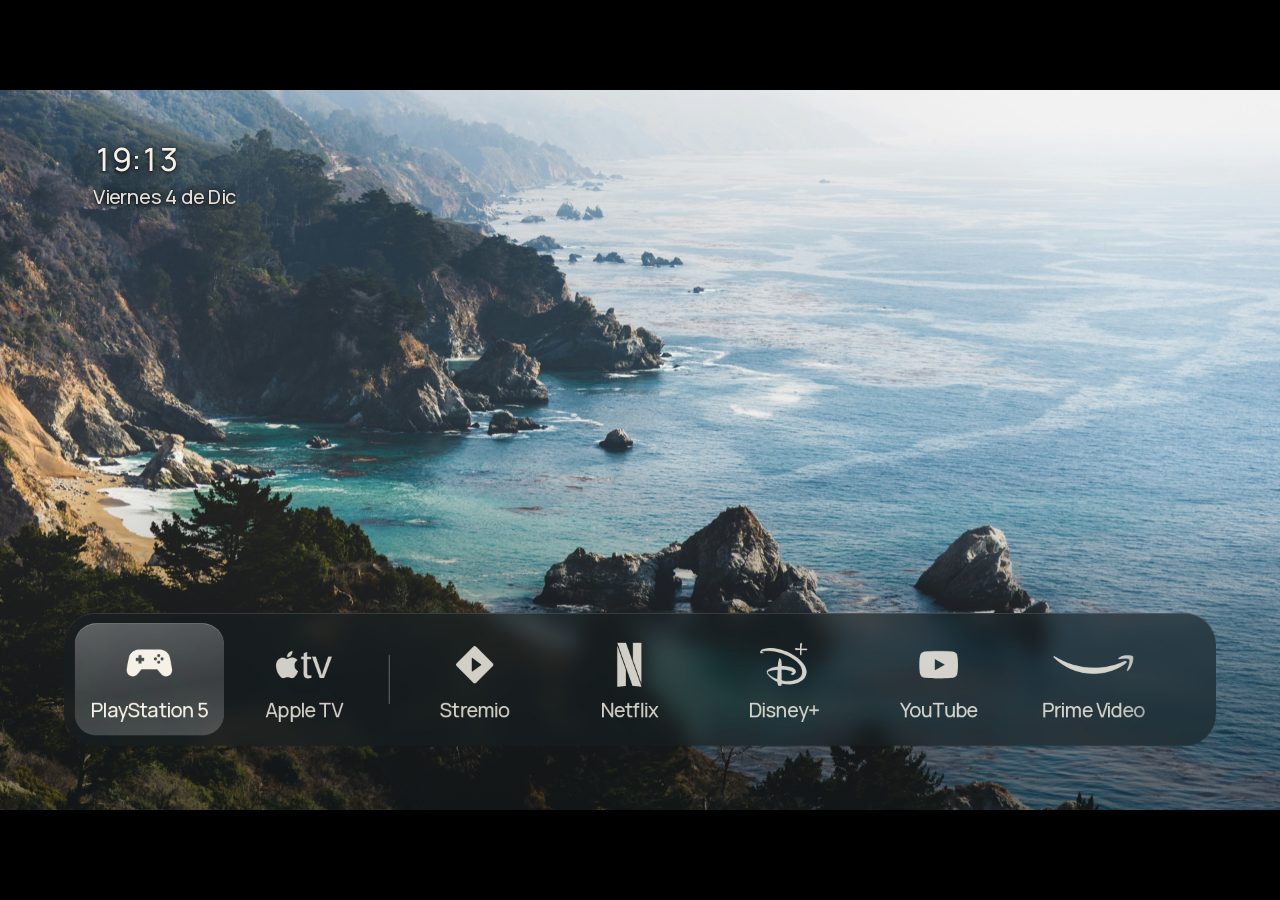
<file: app/index.html>
<!doctype html>
<html lang="es">
<head>
<meta charset="utf-8">
<meta name="viewport" content="width=device-width, initial-scale=1, minimum-scale=1, maximum-scale=1">
<title>CleanFrame</title>
<link rel="stylesheet" href="assets/fonts.css">
<link rel="stylesheet" href="assets/typefaces.css">
<link rel="stylesheet" href="assets/private-fonts.css">
<link rel="stylesheet" href="style.css">
</head>
<body>
      <main class="stage" id="stage" tabindex="0" aria-label="Pantalla de la TV, 1920 por 1080. Haz clic y usa las flechas, Enter para OK y Escape para Atrás.">
        <div class="scene" id="scene">
        <div class="bg" id="bg" aria-hidden="true">
          <img class="photo" id="photo" alt="">
          <div class="scrim"></div>
          <div class="shade"></div>
          <div class="ph-dim"></div>
          <div class="ph-scrim"></div>
          <div class="ph-col"></div>
          <div class="ut-dim ut-tr"></div><div class="ut-dim ut-br"></div>
        </div>

        <div class="home" id="home">
          <div class="caption" id="caption"></div>
          <nav class="utils" id="utils" aria-label="Controles del inicio"></nav>
          <div class="util-focus-label" id="utilFocusLabel" aria-hidden="true"></div>
          <div class="app-focus-name" id="appFocusName" aria-hidden="true"></div>
          <div class="ph-plate ut-lens" id="utLens" aria-hidden="true">
            <div class="ph-field" id="utField">
              <img class="ph-field-img" id="utFieldImg" alt="">
              <div class="scrim"></div><div class="shade"></div><div class="ph-dim"></div><div class="ph-scrim"></div><div class="ph-col"></div><div class="ut-dim ut-tr"></div><div class="ut-dim ut-br"></div>
            </div><div class="ph-veil"></div>
          </div>
          <div class="ph-plate ut-lens" id="utLensAlt" aria-hidden="true">
            <div class="ph-field" id="utFieldAlt">
              <img class="ph-field-img" id="utFieldImgAlt" alt="">
              <div class="scrim"></div><div class="shade"></div><div class="ph-dim"></div><div class="ph-scrim"></div><div class="ph-col"></div><div class="ut-dim ut-tr"></div><div class="ut-dim ut-br"></div>
            </div><div class="ph-veil"></div>
          </div>

          <div class="dock" id="dock">
            <div class="mat" aria-hidden="true"><img class="mat-img" id="matImg" alt=""><div class="mat-scrim" id="matScrim"></div><div class="mat-veil"></div></div>
            <div class="shelf" id="shelf"><div class="track" id="track"><div class="plate" id="plate"></div></div></div>
            <div class="dock-empty" id="dockEmpty"></div>
          </div>
          <div class="cue" id="cueL" aria-hidden="true"></div>
          <div class="cue" id="cueR" aria-hidden="true"></div>
          <div class="dock-action" id="dockAction" role="button"></div>

          <div class="ph-scene" id="phScene">
            <div class="ph-plate" id="phPlate" aria-hidden="true">
              <div class="ph-field" id="phField">
                <img class="ph-field-img" id="phFieldImg" alt="">
                <div class="shade"></div><div class="ph-dim"></div><div class="ph-scrim"></div><div class="ph-col"></div><div class="ut-dim ut-tr"></div><div class="ut-dim ut-br"></div>
              </div>
              <div class="ph-veil"></div>
            </div>
            <div class="ph-plate" id="phPlateAlt" aria-hidden="true">
              <div class="ph-field" id="phFieldAlt">
                <img class="ph-field-img" id="phFieldImgAlt" alt="">
                <div class="shade"></div><div class="ph-dim"></div><div class="ph-scrim"></div><div class="ph-col"></div><div class="ut-dim ut-tr"></div><div class="ut-dim ut-br"></div>
              </div>
              <div class="ph-veil"></div>
            </div>
            <div class="ph-list" id="phList"><div class="ph-rows" id="phRows"></div></div>
            <div class="ph-action" id="phAction" role="button"></div>
            <div class="ph-empty" id="phEmpty"></div>
          </div>

        </div>

        </div>
        <section class="appearance" id="appearance" hidden role="dialog" aria-labelledby="appearanceTitle">
          <div class="settings-back" id="appearanceBack"></div>
          <h2 class="settings-title" id="appearanceTitle"></h2>
          <div class="appearance-rows" id="appearanceRows"></div>
          <p class="appearance-desc" id="appearanceDesc"></p>
          <div class="settings-status" id="appearanceStatus" aria-live="polite"></div>
        </section>
        <div class="sheet" id="sheet" hidden>
          <img class="sheet-bg" id="sheetBg" alt="" aria-hidden="true">
          <div class="sheet-veil" aria-hidden="true"></div>
          <div class="view" id="sheetView" role="dialog" aria-modal="true"></div>
        </div>
        <div class="focus-status" id="focusStatus" aria-live="polite"></div>
      </main>
<script src="device.js"></script>
<script src="assets/icons/metrics.js"></script>
<script src="assets/wallpapers/catalog.js"></script>
<script src="assets/adaptive-ink.js"></script>
<script src="assets/font-catalog.js"></script>
<script src="assets/clock.js"></script>
<script src="main.js"></script>
</body>
</html>
</file>
<file: app/assets/fonts.css>
@font-face{font-family:Manrope;src:url(manrope.woff2) format("woff2");font-weight:400 700;font-display:swap}
</file>
<file: app/assets/typefaces.css>
/* Open Font License fonts. Source and licence details are in fonts/. */
@font-face{font-family:'Study Geist';font-style:normal;font-weight:300 400;src:url('fonts/geist/Geist-Variable.ttf') format('truetype');font-display:block;size-adjust:101.408451%;ascent-override:105.119444%;descent-override:29.583333%;line-gap-override:0%}
@font-face{font-family:'Study Newsreader';font-style:normal;font-weight:400;src:url('fonts/newsreader/Newsreader-Variable.ttf') format('truetype');font-display:block;size-adjust:107.462687%;ascent-override:99.197222%;descent-override:27.916667%;line-gap-override:0%}
</file>
<file: app/assets/private-fonts.css>
/* Personal Pangram fonts are added by the local preview and package tools.
   No proprietary font binaries are stored in the public source tree. */
</file>
<file: app/style.css>
/* CleanFrame Home. All photographic materials are generated before packaging. */
:root{
  --ink:#f4f4f1;
  --ease:cubic-bezier(.2,.7,.2,1);
  --t:180ms;
  --plate:linear-gradient(170deg,rgba(255,255,255,.30),rgba(255,255,255,.16) 58%,rgba(255,255,255,.22));
  --plate-edge:inset 0 1px 0 rgba(255,255,255,.34);
  --lift:linear-gradient(170deg,rgba(255,255,255,.44),rgba(255,255,255,.27) 58%,rgba(255,255,255,.34));
  --solid:#f3f3ef;
  --solid-ink:#141618;
  --warn:#ffd9a8
}
*{box-sizing:border-box;margin:0;padding:0}
html,body{min-height:100%}
body{font-family:Manrope,Arial,sans-serif;background:#e7e5df;color:#1c1c1a;-webkit-font-smoothing:antialiased;font-size:14px;line-height:1.45}
button{font:inherit;color:inherit;background:none;border:0;cursor:pointer;text-align:left}
[hidden]{display:none!important}

html,body{width:100%;height:100%;overflow:hidden;background:#000}

/* ---------- Stage ---------- */
.stage{position:absolute;left:0;top:0;width:1920px;height:1080px;overflow:hidden;transform-origin:0 0;background:#1d2a30;color:var(--ink);font-family:Manrope,Arial,sans-serif;font-size:32px;line-height:1.2;outline:0;-webkit-user-select:none;user-select:none;cursor:default}
.stage [data-z]{cursor:pointer}
.stage .ico{fill:none;stroke:currentColor;stroke-width:1.6;stroke-linecap:round;stroke-linejoin:round;flex:none}
.home{position:absolute;left:0;top:0;width:1920px;height:1080px}
.bg{position:absolute;left:0;top:0;width:1920px;height:1080px}
.photo{position:absolute;left:0;top:0;width:1920px;height:1080px;max-width:none;object-fit:cover;object-position:50% 50%}
.scrim{position:absolute;left:0;top:560px;width:1920px;height:520px;background:linear-gradient(to bottom,rgba(4,10,12,0),rgba(4,10,12,.42) 70%,rgba(4,10,12,.52))}
/* No band across the top: only the photos calibrated for it keep a local mist or halo behind the clock (below). */
.shade{position:absolute;left:0;top:0;width:1920px;height:300px}
.ut-dim{position:absolute;left:0;top:0;width:1920px;height:1080px;display:none;background:radial-gradient(ellipse 640px 240px at 1620px 104px,rgba(10,8,6,.20),rgba(10,8,6,0));pointer-events:none}
.tone-light .ut-dim{background:radial-gradient(ellipse 640px 240px at 1620px 104px,rgba(10,8,6,.30),rgba(10,8,6,0))}
.bg-photo .ut-dim{display:block}
.bg-dark .bg,.bg-light .bg{display:none}
.is-sheet .home,.is-sheet .bg{visibility:hidden}

/* Caption: the clock, or the name of the mode Home is in */
.caption{position:absolute;left:140px;top:72px;display:flex;flex-direction:column;gap:4px;max-width:1040px}
.clock,.cap-title{font-size:48px;line-height:64px;font-weight:500;letter-spacing:-1.5px;white-space:nowrap;text-shadow:0 1px 3px rgba(0,0,0,.22)}
.clock{font-variant-numeric:tabular-nums}
.cap-line{max-width:100%;font-size:30px;line-height:40px;font-weight:500;letter-spacing:-.2px;color:rgba(255,255,255,.88);text-shadow:0 1px 2px rgba(0,0,0,.3);white-space:nowrap;overflow:hidden;text-overflow:ellipsis}
.warn{display:inline-flex;gap:12px;align-items:flex-start;color:var(--warn)}
.warn .ico{width:30px;height:30px;margin-top:5px}
.error-chip{padding:6px 14px;color:var(--warn);white-space:nowrap}
.full-name{max-width:1000px}
/* Base controls also serve wallpaper preview. Quiet Home utilities override them below. */
.utils{position:absolute;right:112px;top:72px;display:flex;gap:8px;align-items:center}
.u{height:64px;padding:0 26px 0 20px;border-radius:32px;display:inline-flex;align-items:center;gap:12px;font-size:30px;font-weight:500;letter-spacing:-.3px;white-space:nowrap;color:var(--mute);background:none;text-shadow:0 1px 2px rgba(0,0,0,.32);transition:background-color 140ms linear,color 140ms linear}
.u .ico{width:32px;height:32px}
.l-dock .u,.l-list .u{max-width:600px}
.l-dock .u-label,.l-list .u-label{overflow:hidden;text-overflow:ellipsis}
.u.is-focus{background:var(--solid);color:var(--solid-ink);text-shadow:none}
.u.is-idle{color:var(--faint)}
.u.is-idle.is-focus{color:var(--solid-mute)}
.u small{font-size:inherit;font-weight:500}
.wall-keep{font-size:30px;font-weight:500;color:var(--mute);margin-right:8px;padding:12px 18px;text-shadow:0 1px 2px rgba(0,0,0,.32);white-space:nowrap}

/* The rightmost icon box ends at 1780; SVG paths retain their native optical padding.
   Editing actions use labels in both comparison styles. Neither style has a backing. */
.quiet-utils{right:122.1px;gap:20px;z-index:3}
.quiet-utils .u{position:relative;height:64px;padding:0 14px;border-radius:0;gap:10px;font-size:28px;line-height:36px;letter-spacing:-.2px;color:#f6f1e7;background:none;box-shadow:none;outline:none;opacity:.66;text-shadow:0 1px 2px rgba(14,10,6,.40),0 2px 8px rgba(14,10,6,.24);transition:opacity 140ms linear}
.quiet-utils .u-label{min-width:0}
.quiet-utils .u .ico{width:32px;height:32px;stroke-width:1.8;transform-origin:50% 50%;transition:transform 140ms var(--ease)}
.quiet-utils .ut-underlay{stroke:rgba(14,10,6,.38);stroke-width:3.2}
.tone-light .quiet-utils .ut-underlay{stroke:rgba(14,10,6,.48)}
.quiet-utils.is-awake .u{opacity:var(--u-peer)}
.quiet-utils .u.is-focus{opacity:1;color:#f6f1e7;background:none;text-shadow:0 1px 2px rgba(14,10,6,.40),0 2px 8px rgba(14,10,6,.24)}
.quiet-utils .u.is-idle{opacity:.40;color:#f6f1e7}
.quiet-utils .u.is-idle.is-focus{opacity:.62}
.quiet-utils.is-icons{gap:16px}
.quiet-utils.is-icons .u{width:64px;padding:0;justify-content:center}
.quiet-utils.is-icons .u .ico{width:36px;height:36px}
.quiet-utils.is-icons .u-label{display:none}
.util-focus-label{position:absolute;z-index:3;left:0;top:140px;height:36px;font-size:28px;line-height:36px;font-weight:500;letter-spacing:-.2px;color:#f6f1e7;text-align:center;white-space:nowrap;opacity:0;text-shadow:0 1px 2px rgba(14,10,6,.40),0 2px 8px rgba(14,10,6,.24);pointer-events:none;transition:opacity 120ms linear}
.util-focus-label.is-on{opacity:1}

/* ---------- Glass Dock ---------- */
.dock{position:absolute;left:208px;top:676px;width:1504px;height:232px}
.mat{position:absolute;left:0;top:0;right:0;bottom:0;border-radius:48px;overflow:hidden;transform:translateZ(0)}
.mat-img{position:absolute;left:0;top:0;width:1920px;height:1080px;max-width:none;object-fit:cover;object-position:50% 50%}
.mat-scrim{position:absolute;left:0;top:0;width:1920px;height:520px;background:linear-gradient(to bottom,rgba(4,10,12,0),rgba(4,10,12,.42) 70%,rgba(4,10,12,.52))}
.mat-veil{position:absolute;left:0;top:0;right:0;bottom:0;background:rgba(8,14,18,.16)}
.tone-light .mat-veil{background:rgba(8,14,18,.27)}
.registered-material .mat-scrim,.registered-material .mat-veil{display:none}
.m-frost .mat-scrim{display:none}
.m-frost .mat-veil{background:rgba(12,10,8,var(--fv,.12))}
.fv-2{--fv:.20}
.fv-3{--fv:.30}
.fv-4{--fv:.36}
.fv-5{--fv:.44}
.m-tint .mat-veil{background:rgba(8,14,18,.3)}
.tone-light.m-tint .mat-veil{background:rgba(8,14,18,.38)}
/* One edge: a top hairline that follows the radius. No lower highlight, no outer shadow. */
.mat::after{content:"";position:absolute;left:0;top:0;right:0;bottom:0;border-radius:48px;box-shadow:inset 0 1px 0 rgba(255,255,255,.24);pointer-events:none}
.shelf{position:absolute;left:16px;top:0;bottom:0;width:1472px;overflow:hidden}
.shelf.fade-r{-webkit-mask-image:linear-gradient(to right,#000 calc(100% - 132px),rgba(0,0,0,.2));mask-image:linear-gradient(to right,#000 calc(100% - 132px),rgba(0,0,0,.2))}
.shelf.fade-l{-webkit-mask-image:linear-gradient(to left,#000 calc(100% - 132px),rgba(0,0,0,.2));mask-image:linear-gradient(to left,#000 calc(100% - 132px),rgba(0,0,0,.2))}
.shelf.fade-l.fade-r{-webkit-mask-image:linear-gradient(to right,rgba(0,0,0,.2),#000 132px,#000 calc(100% - 132px),rgba(0,0,0,.2));mask-image:linear-gradient(to right,rgba(0,0,0,.2),#000 132px,#000 calc(100% - 132px),rgba(0,0,0,.2))}
.track{position:absolute;left:0;top:0;height:232px;transition:transform var(--t) var(--ease);will-change:transform}
.plate{position:absolute;left:0;top:16px;width:288px;height:200px;border-radius:32px;opacity:0;transition:transform var(--t) var(--ease),opacity 120ms linear;will-change:transform}
.plate.on-focus{opacity:1;background:var(--plate);box-shadow:var(--plate-edge)}
.plate.on-sel{opacity:1;background:rgba(255,255,255,.11)}
.plate.on-lift{opacity:1;background:var(--lift);box-shadow:var(--plate-edge)}
.m-frost .dock .plate.on-focus{background:linear-gradient(170deg,rgba(255,255,255,.26),rgba(255,255,255,.08) 58%,rgba(255,255,255,.10))}
.m-frost .dock .plate.on-lift{background:linear-gradient(170deg,rgba(255,255,255,.34),rgba(255,255,255,.14) 58%,rgba(255,255,255,.16))}
.bg-photo.db-quiet.m-frost .dock .plate.on-focus{background:linear-gradient(170deg,rgba(255,255,255,.24),rgba(255,255,255,0) 52%,rgba(12,10,8,.08))}
.bg-photo.db-quiet.m-soft .dock .plate.on-focus,.bg-photo.db-quiet.m-tint .dock .plate.on-focus{background:linear-gradient(170deg,rgba(255,255,255,.30),rgba(255,255,255,.10) 52%,rgba(255,255,255,.08))}
.tile{position:absolute;left:0;top:16px;width:288px;height:200px;border-radius:32px;transition:transform var(--t) var(--ease)}
.tile.is-outside-icon{opacity:0;pointer-events:none}
.at-arrange .tile:not(.is-focus):not(.is-lifted){background:rgba(255,255,255,.08)}
.mark{position:relative;display:block;flex:none}
.mark img,.mark .mk{position:absolute;max-width:none}.mark .mk{display:block;background:currentColor;-webkit-mask-size:100% 100%;mask-size:100% 100%;-webkit-mask-repeat:no-repeat;mask-repeat:no-repeat}.mark.is-bad>*{visibility:hidden}
.monogram{display:flex;align-items:center;justify-content:center;font-weight:600;letter-spacing:0;color:inherit}
.monogram span{position:relative;width:1.65em;height:1.65em;display:flex;align-items:center;justify-content:center;border-radius:.4em}.monogram span::after{content:"";position:absolute;inset:0;border:2px solid currentColor;border-radius:inherit;opacity:.38}
.native-icon img{position:absolute;inset:0;width:100%;height:100%;object-fit:contain}
.native-icon.has-native-icon>span{visibility:hidden}
.tile .mark{position:absolute;left:calc((var(--tile-w, 288px) - 120px) / 2);top:26px;opacity:.84;transition:opacity 160ms linear,transform var(--t) var(--ease)}
.tile .label{position:absolute;left:4px;right:4px;top:128px;text-align:center;font-size:36px;line-height:44px;letter-spacing:-.8px;font-weight:500;white-space:nowrap;overflow:hidden;text-overflow:ellipsis;opacity:.84;transition:opacity 160ms linear}
.tile .t-name{position:absolute;left:12px;right:12px;top:72px;text-align:center;font-size:40px;line-height:56px;letter-spacing:-1px;font-weight:600;white-space:nowrap;overflow:hidden;opacity:.84;transition:opacity 160ms linear}
.tile.is-focus .mark,.tile.is-focus .label,.tile.is-focus .t-name,.tile.is-lifted .mark,.tile.is-lifted .label,.tile.is-lifted .t-name{opacity:1}
.tile.is-focus .mark,.tile.is-lifted .mark{transform:translateY(-3px) scale(1.04)}
.tile.is-sel .mark,.tile.is-sel .label,.tile.is-sel .t-name{opacity:.94}
.tile.k-ph .mark,.tile.k-ph .label,.tile.k-ph.is-focus .mark,.tile.k-ph.is-focus .label{opacity:.5;transform:none}
.tile .add{position:absolute;left:116px;top:40px;width:56px;height:56px;opacity:.84}
.tile .add .ico{width:56px;height:56px;stroke-width:1.4}
.tile.is-focus .add{opacity:1}
.tile.is-full .add,.tile.is-full .label{opacity:.5}
.tile.is-full.is-focus .add,.tile.is-full.is-focus .label{opacity:.8}
.nudge{position:absolute;top:76px;width:32px;height:48px;opacity:0;transition:opacity 120ms linear}
.nudge .ico{width:32px;height:48px;stroke-width:2}
.nudge-l{left:8px}
.nudge-r{right:8px}
.is-lifted .nudge{opacity:.9}
.is-lifted.no-l .nudge-l,.is-lifted.no-r .nudge-r{opacity:0}
.tile.is-press .mark{animation:press 300ms var(--ease)}
@keyframes press{0%{transform:translateY(-3px) scale(1.04)}40%{transform:translateY(0) scale(.94)}100%{transform:translateY(-3px) scale(1.04)}}
.dock.is-empty .shelf{display:none}
.dock-empty{position:absolute;left:0;top:0;right:0;bottom:0;display:none;flex-direction:column;align-items:center;justify-content:center;gap:20px}
.dock.is-empty .dock-empty{display:flex}
.dock-empty p{font-size:36px;font-weight:500;letter-spacing:-.6px}
.cue{position:absolute;top:768px;left:0;width:48px;height:48px;border-radius:24px;background:rgba(8,14,18,.28);color:#fff;display:flex;align-items:center;justify-content:center;opacity:0;transition:opacity 160ms linear;pointer-events:none}
.cue.is-on{opacity:.8}
.cue .ico{width:30px;height:30px;stroke-width:2}
.dock-action{position:absolute;left:0;top:932px;width:288px;height:64px;border-radius:32px;display:flex;align-items:center;justify-content:center;font-size:30px;font-weight:500;letter-spacing:-.3px;white-space:nowrap;color:var(--mute);background:none;opacity:0;pointer-events:none;transition:transform var(--t) var(--ease),opacity 120ms linear,background-color 120ms linear}
.dock-action.is-on{opacity:1;pointer-events:auto}
.dock-action.is-focus{background:var(--solid);color:var(--solid-ink)}
.dock-action>span{display:block;max-width:100%;padding:0 20px;overflow:hidden;text-overflow:ellipsis}
.l-list .dock,.l-list .cue,.l-list .dock-action{display:none}

/* Shared whole-row cues for the app library and two-column editor. */
.row-cue{position:absolute;width:40px;height:40px;display:none;align-items:center;justify-content:center;color:var(--mute);pointer-events:none}
.row-cue .ico{width:40px;height:40px;stroke-width:1.8}
.row-cue.is-on{display:flex}

/* ---------- Photo List ---------- */
.l-list{--ph-ink:var(--ink)}
.ph-dim,.ph-scrim,.ph-col,.ph-scene{display:none}
.l-list .bg>.scrim{display:none}
.bg-photo.l-list .ph-dim,.bg-photo.l-list .ph-scrim,.bg-photo.l-list .ph-col{display:block}
.ph-dim{position:absolute;left:0;top:0;width:1920px;height:1080px;background:linear-gradient(to right,rgba(10,8,6,.26) 0,rgba(10,8,6,.16) 960px,rgba(10,8,6,.08) 1920px)}
.tone-light .ph-dim{background:linear-gradient(to right,rgba(10,8,6,.34) 0,rgba(10,8,6,.24) 960px,rgba(10,8,6,.14) 1920px)}
.ph-scrim{position:absolute;left:0;top:600px;width:1920px;height:480px;background:linear-gradient(to bottom,rgba(10,8,6,0),rgba(10,8,6,.26) 55%,rgba(10,8,6,.4))}
.ph-col{position:absolute;left:0;top:160px;width:1040px;height:820px;background:linear-gradient(to right,rgba(10,8,6,.18) 0,rgba(10,8,6,.18) 600px,rgba(10,8,6,0) 1040px);-webkit-mask-image:linear-gradient(to bottom,transparent 0,#000 120px,#000 700px,transparent 820px);mask-image:linear-gradient(to bottom,transparent 0,#000 120px,#000 700px,transparent 820px)}
.tone-light .ph-col{background:linear-gradient(to right,rgba(10,8,6,.28) 0,rgba(10,8,6,.28) 600px,rgba(10,8,6,0) 1040px)}
.bg-photo.lc-2 .ph-col{background:linear-gradient(to right,rgba(10,8,6,.28) 0,rgba(10,8,6,.28) 600px,rgba(10,8,6,0) 1040px)}
.bg-photo.lc-3 .ph-col{background:linear-gradient(to right,rgba(10,8,6,.32) 0,rgba(10,8,6,.32) 600px,rgba(10,8,6,0) 1040px)}
.ph-scene{position:absolute;left:0;top:0;width:1920px;height:1080px;pointer-events:none}
.l-list .ph-scene{display:block}
.ph-list{position:absolute;z-index:2;left:112px;top:72px;width:1200px;height:944px;overflow:hidden;pointer-events:auto;-webkit-mask-image:linear-gradient(to bottom,rgba(0,0,0,0.0000) 0px,rgba(0,0,0,0.0156) 20.5px,rgba(0,0,0,0.0625) 41px,rgba(0,0,0,0.1406) 61.5px,rgba(0,0,0,0.2500) 82px,rgba(0,0,0,0.3906) 102.5px,rgba(0,0,0,0.5625) 123px,rgba(0,0,0,0.7656) 143.5px,rgba(0,0,0,1.0000) 164px,#000 788px,rgba(0,0,0,0.7656) 807.5px,rgba(0,0,0,0.5625) 827px,rgba(0,0,0,0.3906) 846.5px,rgba(0,0,0,0.2500) 866px,rgba(0,0,0,0.1406) 885.5px,rgba(0,0,0,0.0625) 905px,rgba(0,0,0,0.0156) 924.5px,rgba(0,0,0,0.0000) 944px);mask-image:linear-gradient(to bottom,rgba(0,0,0,0.0000) 0px,rgba(0,0,0,0.0156) 20.5px,rgba(0,0,0,0.0625) 41px,rgba(0,0,0,0.1406) 61.5px,rgba(0,0,0,0.2500) 82px,rgba(0,0,0,0.3906) 102.5px,rgba(0,0,0,0.5625) 123px,rgba(0,0,0,0.7656) 143.5px,rgba(0,0,0,1.0000) 164px,#000 788px,rgba(0,0,0,0.7656) 807.5px,rgba(0,0,0,0.5625) 827px,rgba(0,0,0,0.3906) 846.5px,rgba(0,0,0,0.2500) 866px,rgba(0,0,0,0.1406) 885.5px,rgba(0,0,0,0.0625) 905px,rgba(0,0,0,0.0156) 924.5px,rgba(0,0,0,0.0000) 944px)}
.ph-rows{position:absolute;left:0;top:0;width:1200px;transition:transform var(--t) var(--ease);will-change:transform}
.ph-row{position:absolute;left:0;top:0;width:1200px;height:128px;transition:transform var(--t) var(--ease)}
.ph-group{position:absolute;left:0;top:0;width:100%;height:100%;opacity:.8;transform-origin:28px 64px;transition:opacity 160ms linear,transform var(--t) var(--ease)}
.ph-group .mark{position:absolute;left:28px;top:32px}
.ph-name{position:absolute;left:128px;top:10px;max-width:992px;font-size:88px;line-height:104px;font-weight:600;letter-spacing:-1.8px;color:var(--ph-ink);white-space:nowrap;overflow:hidden;text-overflow:ellipsis;text-shadow:0 1px 2px rgba(14,10,6,.32),0 3px 14px rgba(14,10,6,.24)}
.f-glass .ph-row.is-focus .ph-group,.f-glass .ph-row.is-sel .ph-group{opacity:1}
.f-glass .ph-row.is-focus .ph-name,.ph-row.is-lifted .ph-name{text-shadow:0 1px 2px rgba(14,10,6,.22)}
.f-type .ph-group{opacity:.62}
.f-type .ph-row.is-focus .ph-group{opacity:1;transform:scale(1.05)}
.f-type .ph-row.is-focus .ph-name{text-shadow:0 1px 2px rgba(14,10,6,.36),0 4px 18px rgba(14,10,6,.3)}
.f-type .ph-row.is-sel .ph-group{opacity:.78;transform:none}
.f-glass .ph-row.k-ph .ph-group,.f-type .ph-row.k-ph .ph-group{opacity:.5}
.f-glass .ph-row.is-lifted .ph-group,.f-type .ph-row.is-lifted .ph-group{opacity:1;transform:none}
.bg-photo .ph-group,.bg-photo.f-type .ph-group{opacity:.84}
.bg-photo.f-type .ph-row.is-sel .ph-group{opacity:.92}
.bg-photo.f-type .ph-row.is-focus .ph-group,.bg-photo.f-type .ph-row.is-lifted .ph-group{opacity:1}
.bg-photo.f-type .ph-row.k-ph .ph-group{opacity:.5}
.ph-plate{position:absolute;z-index:1;left:112px;top:0;width:360px;height:134px;border-radius:38px;overflow:hidden;opacity:0;transition:opacity 160ms linear}
.ph-plate.on-focus,.ph-plate.on-lift{opacity:1}
.ph-plate.on-sel{opacity:.5}
.ph-plate.is-outgoing{opacity:0}
.ph-plate.is-preparing{opacity:0!important;transition:none!important}
.ph-field{position:absolute;left:0;top:0;width:1920px;height:1080px;transform:translate3d(-112px,0,0)}
.ph-field-img{position:absolute;left:0;top:0;width:1920px;height:1080px;max-width:none;object-fit:cover;object-position:50% 50%}
.ph-veil{position:absolute;left:0;top:0;right:0;bottom:0;background:rgba(12,10,8,.12)}
.tone-light .ph-veil{background:rgba(12,10,8,.2)}
.ph-plate::after{content:"";position:absolute;left:0;top:0;right:0;bottom:0;border-radius:inherit;box-shadow:inset 0 1px 0 rgba(255,250,240,.24);opacity:0;pointer-events:none}
.ph-plate.on-focus::after,.ph-plate.on-lift::after{opacity:1}
.ph-plate.on-lift .ph-veil{background:var(--lift)}
.m-tint .ph-plate{background:none}
.m-tint .ph-veil{background:linear-gradient(180deg,rgba(14,12,10,.30),rgba(14,12,10,.40))}
.m-tint .ph-plate.on-lift .ph-veil{background:linear-gradient(180deg,rgba(14,12,10,.52),rgba(14,12,10,.62))}
.m-tint .ph-plate::after,.m-tint .mat::after{box-shadow:inset 0 1px 0 rgba(255,252,246,.30),inset 0 0 0 1px rgba(255,252,246,.12),inset 0 0 20px rgba(255,252,246,.06)}
.m-tint .ph-plate::before,.m-tint .mat::before{content:"";position:absolute;z-index:1;inset:0;border-radius:inherit;background:radial-gradient(120% 90% at 22% 0%,rgba(255,252,246,.16),rgba(255,252,246,0) 55%);pointer-events:none}
.ph-list.is-compact{top:72px;height:944px;-webkit-mask-image:linear-gradient(to bottom,rgba(0,0,0,0.0000) 0px,rgba(0,0,0,0.0156) 10px,rgba(0,0,0,0.0625) 20px,rgba(0,0,0,0.1406) 30px,rgba(0,0,0,0.2500) 40px,rgba(0,0,0,0.3906) 50px,rgba(0,0,0,0.5625) 60px,rgba(0,0,0,0.7656) 70px,rgba(0,0,0,1.0000) 80px,#000 856px,rgba(0,0,0,0.7656) 867px,rgba(0,0,0,0.5625) 878px,rgba(0,0,0,0.3906) 889px,rgba(0,0,0,0.2500) 900px,rgba(0,0,0,0.1406) 911px,rgba(0,0,0,0.0625) 922px,rgba(0,0,0,0.0156) 933px,rgba(0,0,0,0.0000) 944px);mask-image:linear-gradient(to bottom,rgba(0,0,0,0.0000) 0px,rgba(0,0,0,0.0156) 10px,rgba(0,0,0,0.0625) 20px,rgba(0,0,0,0.1406) 30px,rgba(0,0,0,0.2500) 40px,rgba(0,0,0,0.3906) 50px,rgba(0,0,0,0.5625) 60px,rgba(0,0,0,0.7656) 70px,rgba(0,0,0,1.0000) 80px,#000 856px,rgba(0,0,0,0.7656) 867px,rgba(0,0,0,0.5625) 878px,rgba(0,0,0,0.3906) 889px,rgba(0,0,0,0.2500) 900px,rgba(0,0,0,0.1406) 911px,rgba(0,0,0,0.0625) 922px,rgba(0,0,0,0.0156) 933px,rgba(0,0,0,0.0000) 944px)}
.ph-list.is-compact .ph-group{transform-origin:28px 44px}
.at-arrange #phScene>.ph-plate{border-radius:28px}
.ph-list.is-compact .ph-name{left:100px;max-width:640px;line-height:64px}
.ph-list.is-compact .ph-group .mark{top:22px}
.ph-list.is-compact .ph-row::before{content:"";position:absolute;left:0;right:0;top:2px;height:88px;border-radius:28px;background:rgba(255,250,240,.05)}
.f-glass .ph-list.is-compact .ph-row.is-focus::before,.ph-list.is-compact .ph-row.is-lifted::before{opacity:0}
.f-type .ph-row.is-lifted .ph-name{text-shadow:0 1px 2px rgba(14,10,6,.22)}
.ph-move{position:absolute;right:12px;width:28px;height:28px;display:none;color:var(--ph-ink)}
.ph-move-up{top:8px}
.ph-move-down{top:44px}
.ph-move .ico{width:28px;height:28px;stroke-width:1.8}
.ph-row.is-lifted .ph-move{display:block}
.ph-row.no-up .ph-move-up,.ph-row.no-down .ph-move-down{display:none}
.ph-action{position:absolute;z-index:3;left:0;top:0;width:288px;height:64px;display:flex;align-items:center;justify-content:center;border-radius:32px;background:none;color:var(--mute);font-size:30px;line-height:36px;font-weight:500;letter-spacing:-.3px;white-space:nowrap;opacity:0;pointer-events:none;transition:transform var(--t) var(--ease),opacity 160ms linear}
.ph-action.is-on{opacity:1;pointer-events:auto}
.ph-action.is-focus{background:var(--solid);color:var(--solid-ink)}
.ph-action>span{display:block;max-width:100%;padding:0 20px;overflow:hidden;text-overflow:ellipsis}
.ph-empty{position:absolute;left:140px;top:220px;display:none;color:var(--ph-ink)}
.ph-empty.is-on{display:block;pointer-events:auto}
.ph-empty p{font-size:64px;line-height:88px;font-weight:600;letter-spacing:-1.8px;margin-bottom:28px}
.ph-ghost{z-index:4;opacity:0;animation:ph-out 160ms linear both}
.ph-ghost,.ph-ghost *{pointer-events:none!important}
.ph-incoming{animation:ph-in 160ms linear both}
@keyframes ph-out{from{opacity:1}to{opacity:0}}
@keyframes ph-in{from{opacity:0}to{opacity:1}}

/* ---------- Sheets: one matte layer. Home is hidden behind it: no glass on glass. ---------- */
.sheet{position:absolute;left:0;top:0;width:1920px;height:1080px;background:#0f1416}
.bg-dark .sheet,.bg-light .sheet{background:var(--ground)}
.bg-dark .sheet-bg,.bg-light .sheet-bg,.bg-dark .sheet-veil,.bg-light .sheet-veil{display:none}
.at-appearance .sheet,.at-wallpaper .sheet{z-index:1}
.bg-photo.m-tint .sheet{--plate:rgba(14,12,10,.42);--lift:rgba(14,12,10,.62);--plate-edge:none}
.sheet-bg{position:absolute;left:0;top:0;width:1920px;height:1080px;max-width:none;object-fit:cover}
.sheet-veil{position:absolute;left:0;top:0;width:1920px;height:1080px;background:rgba(8,12,14,.42)}
.view{position:absolute;left:0;top:0;width:1920px;height:1080px}
.s-title{position:absolute;left:140px;top:72px;font-size:56px;line-height:64px;font-weight:500;letter-spacing:-1.6px;white-space:nowrap}
.s-sub{position:absolute;left:140px;top:148px;max-width:1080px;font-size:30px;line-height:40px;font-weight:500;letter-spacing:-.2px;color:var(--mute)}
.s-head{position:absolute;right:112px;top:72px;display:flex;gap:12px}
.s-label{position:absolute;left:140px;font-size:30px;line-height:40px;font-weight:600;letter-spacing:-.2px;color:var(--faint)}
.btn{height:64px;padding:0 30px 0 24px;border-radius:32px;display:inline-flex;align-items:center;gap:12px;font-size:30px;font-weight:500;letter-spacing:-.3px;white-space:nowrap;color:var(--mute);background:none;transition:background-color 140ms linear,color 140ms linear}
.btn .ico{width:30px;height:30px}
.s-head .btn{max-width:660px}
.s-head .btn>span{overflow:hidden;text-overflow:ellipsis}
.btn.is-focus{background:var(--solid);color:var(--solid-ink)}
.btn.is-idle{color:var(--faint)}
.btn.is-idle.is-focus{color:var(--solid-mute)}

.s-count,.cap-count{display:inline;font-size:24px;line-height:40px;font-weight:500;letter-spacing:0;color:var(--faint);margin-left:20px;font-variant-numeric:tabular-nums}

/* All apps */
.grid-view{position:absolute;left:112px;top:232px;width:1696px;height:720px;overflow:hidden}
.grid-view.is-manage{top:496px;height:480px}
.grid-before,.grid-after{left:940px}
.grid-before{top:192px}
.grid-before.is-manage{top:452px}
.grid-after{top:976px}
.grid-in{position:absolute;left:0;top:0;width:1696px;transition:transform 220ms var(--ease);will-change:transform}
.gt{position:absolute;left:0;top:0;width:320px;height:216px;border-radius:32px;transition:background-color 140ms linear}
.gt.is-focus{background:var(--plate);box-shadow:var(--plate-edge)}
.gt .mark{position:absolute;left:100px;top:30px;opacity:.88;transition:opacity 160ms linear,transform var(--t) var(--ease)}
.gt.is-focus .mark{opacity:1;transform:translateY(-3px) scale(1.04)}
.gt .label{position:absolute;left:12px;right:12px;top:114px;text-align:center;font-size:34px;line-height:44px;font-weight:500;letter-spacing:-.6px;white-space:nowrap;overflow:hidden;text-overflow:ellipsis}
.gt .t-name{position:absolute;left:12px;right:12px;top:56px;text-align:center;font-size:40px;line-height:56px;font-weight:600;letter-spacing:-1px;white-space:nowrap;overflow:hidden}
.gt .state{position:absolute;left:8px;right:8px;top:164px;height:36px;display:flex;justify-content:center;align-items:center;gap:8px;font-size:28px;line-height:36px;font-weight:500;color:var(--mute);white-space:nowrap}
.gt.is-focus .state{color:var(--ink)}
.badge{width:26px;height:26px;flex:none;color:var(--ink)}
.badge-tick{stroke:var(--knock)}
.badge.is-off{color:var(--faint)}
.verb{height:40px;display:inline-flex;align-items:center;color:var(--ink);font-weight:600}
.verb.is-off{color:var(--warn)}
.strip-label{top:216px}
.strip{position:absolute;left:112px;top:260px;width:1696px;height:136px}
.sc{position:absolute;left:0;top:8px;width:176px;height:120px;border-radius:24px;transition:transform var(--t) var(--ease),background-color 140ms linear}
.sc .mark{position:absolute;left:40px;top:32px;opacity:.88}
.sc .t-name{position:absolute;left:8px;right:8px;top:0;bottom:0;display:flex;align-items:center;justify-content:center;text-align:center;font-size:28px;line-height:32px;font-weight:600;letter-spacing:-.4px}
.sc.is-focus{background:var(--plate);box-shadow:var(--plate-edge)}
.sc.is-focus .mark,.sc.is-lifted .mark{opacity:1}
.sc.is-lifted{background:var(--lift);box-shadow:var(--plate-edge)}
.sc .nudge{top:36px;width:24px}
.sc .nudge .ico{width:24px}
.sc .nudge-l{left:4px}
.sc .nudge-r{right:4px}
.strip-empty{position:absolute;left:28px;top:8px;line-height:120px;font-size:30px;font-weight:500;color:var(--mute)}
.strip-cap{position:absolute;left:140px;top:404px;font-size:30px;line-height:40px;font-weight:500;color:var(--mute);white-space:nowrap}
.grid-label{top:452px}

/* Panel content uses an inner group so Type focus does not move the layout box. */
/* All apps (remote Apps button): Launchpad-style grid, six across, four rows in view */
.grid-view.is-launchpad{top:80px;height:960px}
.grid-before.is-launchpad{top:32px}
.grid-after.is-launchpad{top:1036px}
.is-launchpad .gt{width:266px;height:224px}
.is-launchpad .lp-icon{position:absolute;left:69px;top:28px;width:128px;height:128px;border-radius:30px;overflow:hidden;display:flex;align-items:center;justify-content:center;background:rgba(246,241,231,.14);transition:transform var(--t) var(--ease)}
.is-launchpad .lp-icon.is-native{background:none}
.is-launchpad .lp-icon img{display:block;width:128px;height:128px}
.is-launchpad .gt .lp-icon .mark{position:relative;left:0;top:0;opacity:1}
.is-launchpad .gt.is-focus .lp-icon{transform:scale(1.08)}
.is-launchpad .gt .label{top:170px;font-size:30px;line-height:40px}
.is-launchpad .lp-label{position:absolute;left:24px;top:0;height:56px;line-height:56px;font-size:30px;font-weight:500;letter-spacing:-.3px;color:var(--mute);white-space:nowrap}
.gt .panel-content,.sc .panel-content{position:absolute;inset:0;transform-origin:50% 50%;transition:transform var(--t) var(--ease)}
.er-name .panel-content,.eo .panel-content{display:flex;align-items:center;gap:20px;min-width:0;flex:1;height:100%;transform-origin:0 50%;transition:transform var(--t) var(--ease)}
.er-name .er-text{min-width:0}
.f-type .sheet .gt,.f-type .sheet .er-name,.f-type .sheet .eo,.f-type .sheet .sc{background:none;box-shadow:none;opacity:.70;transition:opacity 160ms linear,transform var(--t) var(--ease)}
.f-type .sheet .gt.is-focus,.f-type .sheet .er-name.is-focus,.f-type .sheet .eo.is-focus,.f-type .sheet .sc.is-focus,.f-type .sheet .sc.is-lifted,.f-type .sheet .er.is-lifted .er-name{background:none;box-shadow:none;opacity:1}
.f-type .sheet .gt .mark,.f-type .sheet .sc .mark{opacity:1;transform:none}
.f-type .sheet .gt.is-focus .panel-content,.f-type .sheet .sc.is-focus .panel-content{transform:scale(1.05)}
.f-type .sheet .er-name.is-focus .panel-content,.f-type .sheet .eo.is-focus .panel-content{transform:scale(1.03)}
.f-type .sheet .sc.is-lifted .panel-content,.f-type .sheet .er.is-lifted .panel-content{transform:none}

/* Settings overview: each group carries one short, committed summary. */
.settings-overview{position:absolute;left:112px;top:212px;width:1056px}
.settings-group{width:100%;height:112px;padding:12px 32px 12px 28px;border-radius:20px;display:flex;align-items:center;justify-content:space-between;gap:32px;color:var(--ink);transition:background-color 140ms linear,color 140ms linear}
.settings-group+.settings-group{margin-top:8px}
.settings-group-copy{min-width:0;display:flex;flex-direction:column;gap:4px}
.settings-group-name{font-size:40px;line-height:48px;font-weight:500;letter-spacing:-.6px}
.settings-group-value{font-size:26px;line-height:34px;color:var(--mute);white-space:nowrap}
.settings-group>.ico{width:30px;height:30px;color:var(--mute)}
.settings-group.is-focus{background:var(--solid);color:var(--solid-ink)}
.settings-group.is-focus .settings-group-value,.settings-group.is-focus>.ico{color:var(--solid-mute)}
.settings-overview-hint{position:absolute;left:140px;top:968px;display:flex;align-items:center;gap:16px;font-size:26px;line-height:36px;color:var(--mute)}
.remote-key{display:inline-flex;align-items:center;justify-content:center;min-width:48px;height:34px;padding:0 10px;border:1.5px solid currentColor;border-radius:17px;font-size:21px;line-height:28px;font-weight:600;letter-spacing:0}
.lay-note{position:absolute;left:140px;top:608px;max-width:1040px;font-size:30px;line-height:42px;font-weight:500;color:var(--mute)}

/* B: two-zone Home editor */
.z-home,.z-other{top:252px}
.at-editor .s-sub{top:204px}
.z-other{left:1068px}
.ed-home{position:absolute;left:112px;top:300px;width:880px;height:744px}
.er{position:absolute;left:0;top:0;width:880px;height:72px;display:flex;gap:8px;transition:transform var(--t) var(--ease)}
.er-name{flex:1;min-width:0;display:flex;align-items:center;gap:20px;padding:0 24px 0 16px;border-radius:24px;font-size:34px;font-weight:500;letter-spacing:-.5px;white-space:nowrap;transition:background-color 140ms linear}
.er-num{width:36px;text-align:right;font-size:28px;color:var(--mute);font-variant-numeric:tabular-nums}
.er-name.is-focus .er-num,.er.is-lifted .er-num{color:var(--ink)}
.er-text{overflow:hidden;text-overflow:ellipsis}
.er-move{margin-left:auto;width:36px;height:36px;opacity:0}
.er-move .ico{width:36px;height:36px;stroke-width:1.8}
.er-name.is-focus{background:var(--plate);box-shadow:var(--plate-edge)}
.er.is-lifted .er-name{background:var(--lift);box-shadow:var(--plate-edge)}
.er.is-lifted .er-move{opacity:1}
.er-rm{flex:none;width:304px;border-radius:24px;display:flex;align-items:center;justify-content:center;font-size:30px;font-weight:500;letter-spacing:-.3px;color:var(--mute);visibility:hidden;transition:background-color 140ms linear,color 140ms linear}
.er.is-active .er-rm{visibility:visible}
.er-rm.is-focus{background:var(--solid);color:var(--solid-ink)}
.er-rm.is-limit{color:var(--warn)}
.er-rm.is-limit.is-focus{color:var(--solid-warn)}
.er.is-lifted .er-rm{visibility:hidden}
.mark-sp{width:56px;height:44px;flex:none}
.ed-other-view{position:absolute;left:1040px;top:300px;width:768px;height:744px;overflow:hidden}
.ed-other{position:absolute;left:0;top:0;width:768px;transition:transform var(--t) var(--ease)}
.eo{position:absolute;left:0;top:0;width:768px;height:72px;display:flex;align-items:center;gap:20px;padding:0 16px 0 24px;border-radius:24px;font-size:34px;font-weight:500;letter-spacing:-.5px;white-space:nowrap;transition:background-color 140ms linear}
.eo.is-focus{background:var(--plate);box-shadow:var(--plate-edge)}
.eo-text{min-width:0;overflow:hidden;text-overflow:ellipsis}
.eo-verb{margin-left:auto;flex:none}
.eo-verb:empty{display:none}
.eo-verb .verb{font-size:30px;font-weight:500;letter-spacing:-.3px}
.eo-sep{position:absolute;left:28px;top:0;height:56px;line-height:60px;font-size:28px;font-weight:600;color:var(--faint);white-space:nowrap}
.ed-origin{position:absolute;left:96px;top:0;width:6px;height:40px;border-radius:3px;background:var(--faint);opacity:0}
.ed-origin.is-on{opacity:1}
.ed-order-break{position:absolute;left:140px;top:0;width:824px;height:24px;display:none;align-items:center;gap:16px;font-size:20px;line-height:24px;letter-spacing:.1px;color:var(--faint)}
.ed-order-break.is-on{display:flex}
.ed-order-break::after{content:"";height:1px;flex:1;background:var(--line)}
.editor-before,.editor-after{left:1408px;width:32px}
.editor-before{top:300px}
.editor-after{top:1004px}

/* The focused control carries its own persistent retry state. */
.focus-status{position:absolute;z-index:5;height:28px;display:none;align-items:center;justify-content:center;text-align:center;font-size:22px;line-height:28px;font-weight:600;letter-spacing:-.2px;color:var(--warn);white-space:nowrap;pointer-events:none}
.focus-status.is-on{display:flex}
.focus-status.dark-ink{color:var(--solid-warn)}
.focus-status.photo-status{background:none}
.dock-action.has-local-status{top:924px;height:84px}
.dock-action.has-local-status>span,.er-rm.has-local-status>span{transform:translateY(-13px);font-size:26px}
.u.has-local-status .u-label,.btn.has-local-status>span{transform:translateY(-12px);font-size:26px}
.er-name.has-local-status .er-text,.eo.has-local-status .eo-text,.set-row.has-local-status>span{transform:translateY(-12px)}
.eo.has-local-status .eo-verb,.gt.has-local-status .state{visibility:hidden}

/* Messages */
.msg-title{position:absolute;left:140px;top:300px;max-width:1500px;font-size:72px;line-height:84px;font-weight:500;letter-spacing:-2px}
.msg-line{position:absolute;left:140px;top:420px;max-width:1200px;font-size:36px;line-height:52px;color:var(--ink)}
.msg-note{position:absolute;left:140px;top:540px;max-width:1200px;font-size:30px;line-height:42px;color:var(--mute)}
.msg-acts{position:absolute;left:112px;top:660px;display:flex;gap:12px}

/* Date under the clock, in the Home font, both aligned left in either layout. */
.cap-date{opacity:.82}

@media (prefers-reduced-motion:reduce){
  .stage,.stage *{transition:none!important;animation:none!important}
  .tile .mark,.tile .label,.gt .mark{transform:none!important;animation:none!important}
  .l-list .ph-row,.l-list .ph-group,.l-list .ph-rows,.l-list .ph-plate,.l-list .ph-field,.l-list .ph-action,.quiet-utils .u,.quiet-utils .u::after,.util-focus-label{transition:opacity 120ms linear!important}
  .quiet-utils .u .ico{transform:none!important}
}

/* ---------- Unified appearance ---------- */
.stage{--mute:rgba(246,241,231,.76);--faint:rgba(246,241,231,.58);--line:rgba(246,241,231,.18);--knock:#1d1a16;--solid-mute:rgba(29,26,22,.68);--solid-warn:#8a4b00;--ink:#f6f1e7;--ground:#0d0d0d;--tr-ink:var(--ink);--br-ink:var(--ink);--tr-rest:.62;--br-rest:.62;--tr-peer:.434;--br-peer:.434;--tr-a:.20;--tr-b:.12;--br-a:.20;--br-b:.12;--tr-under:rgba(14,10,6,.38);--br-under:rgba(14,10,6,.38);--tr-shadow:0 1px 2px rgba(14,10,6,.4),0 2px 8px rgba(14,10,6,.24);--br-shadow:var(--tr-shadow);background:var(--ground)}
.bg-light{--mute:rgba(29,26,22,.70);--faint:rgba(29,26,22,.52);--line:rgba(29,26,22,.14);--knock:#f2efe8;--solid-mute:rgba(242,239,232,.72);--solid-warn:#e8b36a;--ground:#f2efe8;--ink:#1d1a16;--warn:#8a4b00;--solid:#1d1a16;--solid-ink:#f2efe8;--plate:rgba(29,26,22,.07);--plate-edge:none;--lift:rgba(29,26,22,.13);--tr-peer:.52;--br-peer:.52}
.bg-dark{--mute:rgba(246,241,231,.72);--faint:rgba(246,241,231,.50);--line:rgba(246,241,231,.14);--knock:#0d0d0d;--solid-mute:rgba(29,26,22,.68);--solid-warn:#8a4b00;--warn:#e8b36a;--plate:rgba(246,241,231,.08);--plate-edge:inset 0 1px 0 rgba(255,250,240,.1);--lift:rgba(246,241,231,.15)}
.scene{position:absolute;left:0;top:0;width:1920px;height:1080px;background:var(--ground);overflow:hidden;transform-origin:0 0}
.at-appearance .scene,.at-wallpaper .scene{z-index:2;transform:translate3d(858px,288px,0) scale(.48);border-radius:32px;pointer-events:none}
.bg-dark.at-appearance .scene,.bg-light.at-appearance .scene{box-shadow:0 0 0 4px var(--line)}
.l-list .caption{left:auto;right:140px;top:112px;align-items:flex-start;text-align:left;max-width:880px}
.l-list.at-arrange .caption{top:72px}
.bg-dark .clock,.bg-light .clock{opacity:.72;text-shadow:none}
.bg-dark .cap-title,.bg-light .cap-title,.bg-dark .cap-line,.bg-light .cap-line{color:var(--ink);text-shadow:none}
.l-list .quiet-utils{right:122.1px;top:auto;bottom:112px;flex-direction:column;align-items:flex-end;gap:0}
.l-list .quiet-utils .u{flex:none}
.u-content{position:relative;z-index:2;display:inline-flex;align-items:center;gap:12px;transition:transform 140ms var(--ease)}
.quiet-utils .u-content{gap:10px;transform-origin:50% 50%}
.l-list .quiet-utils .u-content{flex-direction:row-reverse;gap:17.9px;transform-origin:100% 50%}
.l-list .quiet-utils .u-label{position:relative;top:-1px}
.quiet-utils .u[data-action="util.settings"] .ico{width:34px;height:34px}
.l-list .quiet-utils .u[data-action="util.settings"] .u-content{gap:18.9px}
.f-type .quiet-utils .u.is-focus .u-content{transform:scale(1.05)}
.f-type .util-focus-label.is-on{transform:scale(1.05);transform-origin:50% 50%}
.f-type.l-list .util-focus-label.is-on{transform-origin:100% 50%}
.ut-lens{left:0;top:0;height:60px;border-radius:30px;pointer-events:none}
.l-list .ut-lens .scrim{display:none}
.l-list .quiet-utils.is-both .u-label{max-width:330px}
.l-list .quiet-utils.is-both .u .ico{width:36px;height:36px}
.l-list .quiet-utils.is-both .u[data-action="util.settings"] .ico{width:34px;height:34px}
.quiet-utils.is-both .u[data-action="util.settings"]{padding-right:15px}
.l-list .quiet-utils.is-both .u{font-size:28px;gap:14px}
.l-list .util-focus-label{text-align:right}
.bg-dark .mat,.bg-light .mat{display:none}
.m-tint .mat-img{transform-origin:960px 792px;transform:scale(1.02)}
.m-tint .mat-scrim{transform-origin:960px 232px;transform:scale(1.02)}
.m-frost .mat-scrim{display:none}
.m-frost .ph-veil{background:rgba(255,250,240,.06)}
.bg-photo.l-list.m-frost .ph-veil{background:rgba(12,10,8,.06)}
.m-none .ph-field,.m-none .ph-veil{display:none}
.m-none .ph-plate{background:var(--plate);box-shadow:var(--plate-edge)}
.m-none .ph-plate::after{display:none}
.m-none .ph-plate.on-lift{background:var(--lift)}
.bg-dark .ph-name,.bg-light .ph-name{text-shadow:none!important}
.bg-dark .ph-action,.bg-light .ph-action{background:none;color:var(--mute)}
.bg-dark .ph-action.is-focus,.bg-light .ph-action.is-focus{background:var(--solid);color:var(--solid-ink)}
.bg-light .ph-list.is-compact .ph-row::before{background:rgba(29,26,22,.05)}
.bg-dark .wall-keep,.bg-light .wall-keep{color:var(--ink)}
.tile-content{position:absolute;inset:0;border-radius:inherit;transform-origin:50% 50%;transition:opacity 160ms linear,transform var(--t) var(--ease)}
.f-type .plate{opacity:0}
.f-type .tile-content{opacity:.62}
.f-type .tile.is-focus .tile-content{opacity:1;transform:scale(1.06)}
.f-type .tile.is-sel .tile-content{opacity:.78}
.f-type .tile.k-ph .tile-content{opacity:.5}
.f-type .tile.is-lifted .tile-content{opacity:1;transform:none}
.f-type .tile .mark,.f-type .tile .label{opacity:1;transform:none}
.f-type .tile.is-press .mark{animation:none}
.bg-photo.f-type .tile-content{opacity:.84}
.bg-photo.f-type .tile.is-sel .tile-content{opacity:.92}
.bg-photo.f-type .tile.is-focus .tile-content,.bg-photo.f-type .tile.is-lifted .tile-content{opacity:1}
.bg-photo.f-type .tile.k-ph .tile-content{opacity:.5}
/* Region classes are an offline classification, never runtime pixel sampling. */
.bg-photo{--tr-rest:.66;--br-rest:.66;--tr-peer:.46;--br-peer:.46}
.bg-photo.tone-light{--tr-a:.30;--tr-b:.18;--br-a:.30;--br-b:.18}
.bg-photo.tr-mist{--tr-ink:#fffbf4;--tr-rest:.90;--tr-peer:.74;--tr-a:.34;--tr-b:.20;--tr-under:rgba(14,10,6,.48)}
.bg-photo.br-mist{--br-ink:#fffbf4;--br-rest:.88;--br-peer:.74;--br-a:.34;--br-b:.20;--br-under:rgba(14,10,6,.48)}
.bg-photo.tr-dark{--tr-ink:#211a13;--tr-rest:.80;--tr-peer:.62;--tr-under:rgba(255,248,236,.24);--tr-shadow:0 1px 2px rgba(255,248,236,.24)}
.bg-photo.br-dark{--br-ink:#211a13;--br-rest:.80;--br-peer:.62;--br-under:rgba(255,248,236,.24);--br-shadow:0 1px 2px rgba(255,248,236,.24)}
.bg-photo.tone-light.tr-mist{--tr-a:.44;--tr-b:.28}
.ut-tr{background:radial-gradient(ellipse 900px 260px at 1500px 104px,rgba(10,8,6,var(--tr-a)),rgba(10,8,6,var(--tr-b)) 55%,rgba(10,8,6,0))!important}
.ut-br{background:radial-gradient(ellipse 900px 260px at 1560px 878px,rgba(10,8,6,var(--br-a)),rgba(10,8,6,var(--br-b)) 55%,rgba(10,8,6,0))!important}
.tr-dark .ut-tr,.br-dark .ut-br,.l-dock .ut-br{display:none}
.bg-photo.l-list .caption{color:var(--tr-ink)}
.bg-photo.l-list .caption .clock,.bg-photo.l-list .caption .cap-title,.bg-photo.l-list .caption .cap-line{color:var(--tr-ink);text-shadow:var(--tr-shadow)}
.bg-photo.l-list.has-clock-ink .caption .clock{color:var(--clock-ink);opacity:1;text-shadow:none}
.bg-photo.l-dock.has-dock-clock-ink .caption .clock{color:var(--dock-clock-ink);opacity:1;text-shadow:none}
.bg-photo.l-dock.tl-mist .shade{background:radial-gradient(ellipse 560px 200px at 188px 104px,rgba(10,8,6,.24),rgba(10,8,6,.14) 55%,rgba(10,8,6,0))}
.quiet-utils{--u-ink:var(--tr-ink);--u-rest:var(--tr-rest);--u-peer:var(--tr-peer);--u-under:var(--tr-under);--u-shadow:var(--tr-shadow)}
.l-list .quiet-utils{--u-ink:var(--br-ink);--u-rest:var(--br-rest);--u-peer:var(--br-peer);--u-under:var(--br-under);--u-shadow:var(--br-shadow)}
.quiet-utils .u{color:var(--u-ink);opacity:var(--u-rest);text-shadow:var(--u-shadow)}
.quiet-utils.is-awake .u{opacity:var(--u-peer)}
.quiet-utils .u.is-focus{color:var(--u-ink);opacity:1;text-shadow:var(--u-shadow)}
.quiet-utils .u.is-idle{color:var(--u-ink);opacity:.40}
.quiet-utils .u.is-idle.is-focus{opacity:.62}
.quiet-utils .ut-underlay,.tone-light .quiet-utils .ut-underlay{stroke:var(--u-under)}
.util-focus-label{color:var(--tr-ink);text-shadow:var(--tr-shadow)}
.l-list .util-focus-label{color:var(--br-ink);text-shadow:var(--br-shadow)}
.bg-dark .quiet-utils .u,.bg-light .quiet-utils .u,.bg-dark .util-focus-label,.bg-light .util-focus-label{text-shadow:none}
.bg-dark .ut-underlay,.bg-light .ut-underlay{display:none}
/* Generated photo-family inks apply only to unlocked Home palettes. */
.bg-photo.has-adaptive-ink .home{--ink:var(--home-app-ink);--ph-ink:var(--home-app-ink);color:var(--home-app-ink)}
.bg-photo.has-adaptive-ink.l-list .caption .clock{color:var(--tr-clock-ink)}
.bg-photo.has-adaptive-ink.l-dock .caption .clock{color:var(--tl-clock-ink)}
.bg-photo.has-adaptive-ink.l-list.tr-dark .caption .clock{opacity:1;text-shadow:var(--tr-shadow)}
.bg-photo.has-adaptive-ink.l-dock.adaptive-tl-dark .caption .clock{opacity:1;text-shadow:var(--tl-shadow)}
.bg-photo.has-adaptive-ink.l-dock.adaptive-tl-dark.tr-dark .shade{display:none}
.has-adaptive-ink .quiet-utils{--u-rest-ink:var(--tr-rest-ink);--u-peer-ink:var(--tr-peer-ink)}
.has-adaptive-ink.l-list .quiet-utils{--u-rest-ink:var(--br-rest-ink);--u-peer-ink:var(--br-peer-ink)}
.has-adaptive-ink .quiet-utils .u{color:var(--u-rest-ink);transition:opacity 140ms linear,color 140ms linear}
.has-adaptive-ink .quiet-utils.is-awake .u{color:var(--u-peer-ink)}
.has-adaptive-ink .quiet-utils .u.is-focus{color:var(--u-ink)}
/* Fixed regional support levels are resolved offline with each photo. */
.bg-photo.ink-tr-mist-high{--tr-a:.44!important;--tr-b:.28!important}
.bg-photo.ink-br-mist-high{--br-a:.44!important;--br-b:.28!important}
.bg-photo.l-dock.ink-tl-mist-high .shade{background:radial-gradient(ellipse 560px 200px at 188px 104px,rgba(10,8,6,.44),rgba(10,8,6,.28) 55%,rgba(10,8,6,0))!important}
.bg-photo.l-dock.ink-tl-dark-halo .shade{display:block!important;background:radial-gradient(ellipse 560px 200px at 188px 104px,rgba(255,252,248,.12),rgba(255,252,248,.06) 55%,rgba(255,252,248,0))!important}
.bg-photo.ink-tr-dark-halo .ut-tr{display:block;background:radial-gradient(ellipse 900px 260px at 1500px 104px,rgba(255,252,248,.12),rgba(255,252,248,.06) 55%,rgba(255,252,248,0))!important}
.bg-photo.l-list.ink-br-dark-halo .ut-br{display:block;background:radial-gradient(ellipse 900px 260px at 1560px 878px,rgba(255,252,248,.12),rgba(255,252,248,.06) 55%,rgba(255,252,248,0))!important}
/* On photos the clock and date are always light and carry their own shadow for contrast, instead of a
   per-photo ink. The light halos meant for a dark clock would now wash it out, so they go too. */
.stage.bg-photo .home .caption .clock,.stage.bg-photo .home .caption .cap-date{color:#f6f1e7!important;opacity:1!important;text-shadow:0 0 2px rgba(0,0,0,.55),0 1px 4px rgba(0,0,0,.5),0 0 10px rgba(0,0,0,.45),0 0 22px rgba(0,0,0,.35)!important}
.stage.bg-photo .home .caption .cap-date{opacity:.9!important}
/* Nothing darkens or lightens the top right either: this build shows no controls there. */
.stage.bg-photo.l-dock.ink-tl-dark-halo .shade,.stage.bg-photo .ut-tr{display:none!important}
.appearance{position:absolute;z-index:3;inset:0;color:var(--ink);pointer-events:none}
.settings-back{position:absolute;left:124px;top:60px;pointer-events:auto}
.settings-title{position:absolute;left:140px;top:132px;font-size:56px;line-height:68px;font-weight:500;letter-spacing:-1.6px}
.appearance-rows{position:absolute;left:140px;top:244px;width:640px;pointer-events:auto}
.setting-section+.setting-section{margin-top:32px}
.setting-label{margin-bottom:12px;font-size:28px;line-height:36px;font-weight:500;letter-spacing:-.2px;color:var(--mute)}
.setting-options{display:flex;flex-direction:column;gap:4px}
.setting-choice{position:relative;display:flex;align-items:center;gap:16px;width:100%;min-height:78px;padding:12px 24px;border-radius:18px;font-size:38px;line-height:48px;font-weight:500;letter-spacing:-.5px;color:var(--ink);transition:background-color 140ms linear,color 140ms linear}
.setting-choice.is-focus{background:var(--solid);color:var(--solid-ink)}
.setting-choice.is-disabled{color:var(--faint)}
.setting-choice.is-disabled.is-focus{color:var(--solid-mute)}
.setting-copy{min-width:0;display:flex;flex-direction:column;gap:4px}
.setting-name{display:block;white-space:nowrap}
.setting-tick{display:flex;align-items:center;justify-content:center;flex:none;width:30px;height:32px;margin-left:0}
.setting-tick .ico{width:30px;height:30px;stroke-width:2.2}
.setting-forward{width:28px;height:28px;margin-left:auto;flex:none}
.setting-swatch{flex:none;width:80px;height:50px;margin-right:8px;object-fit:cover;border-radius:8px}
.setting-choice.is-disabled .setting-swatch{opacity:.5}
.swatch-light{background:#f2efe8;box-shadow:inset 0 0 0 1px rgba(29,26,22,.12)}
.swatch-dark{background:#0d0d0d;box-shadow:inset 0 0 0 1px rgba(246,241,231,.15)}
.setting-reason{margin-top:16px;font-size:26px;line-height:36px;color:var(--mute)}
.is-horizontal .setting-options{flex-direction:row;gap:12px}
.is-horizontal .setting-choice{flex:1;min-width:0;min-height:92px;padding:12px 20px;gap:16px;font-size:36px}
.is-horizontal .setting-tick{width:26px;margin-left:0}
.is-horizontal .setting-tick .ico{width:26px;height:26px}
.section-material .setting-choice:last-child{flex:1.4}
.detail-background .section-rotation .setting-choice{padding-left:128px}
.detail-layout .setting-section+.setting-section,.detail-focus .setting-section+.setting-section{margin-top:64px}
.detail-typography .setting-choice,.detail-rotation .setting-choice{min-height:88px}
.detail-typography .appearance-rows,.detail-rotation .appearance-rows,.detail-samsung .appearance-rows{top:260px}
.setting-choice.has-description{min-height:120px}
.setting-description{font-size:26px;line-height:36px;font-weight:400;letter-spacing:0;color:var(--mute);white-space:normal}
.setting-choice.is-focus .setting-description{color:var(--solid-mute)}
.setting-choice.setting-back{min-height:52px;width:auto;padding:8px 16px;border-radius:16px;gap:8px;font-size:28px;line-height:36px;letter-spacing:-.2px;color:var(--mute)}
.setting-back .ico{width:24px;height:24px}
.setting-choice.setting-back.is-focus{color:var(--solid-ink)}
.appearance-desc{position:absolute;left:140px;top:968px;width:640px;display:flex;align-items:center;gap:16px;font-size:26px;line-height:36px;color:var(--mute)}
.settings-status{position:absolute;left:858px;top:842px;width:922px;font-size:26px;line-height:36px;color:var(--mute);pointer-events:auto}
.settings-status .setting-error{max-width:840px;color:var(--warn)}
.setting-choice.setting-retry{width:auto;min-height:60px;margin-top:16px;padding:10px 24px;font-size:28px;line-height:36px;border-radius:16px}
.setting-choice:focus-visible,.settings-group:focus-visible{outline:2px solid currentColor;outline-offset:3px}
.wallpaper-picker{top:260px}
.wallpaper-list{position:relative;width:640px;height:552px;overflow:hidden}
.wallpaper-rows{position:absolute;left:0;top:0;width:640px;transition:transform 160ms var(--ease)}
.wallpaper-choice{position:absolute;left:0;top:0;width:640px;height:84px;min-height:84px;padding:12px 24px;font-size:36px;line-height:48px}
.wallpaper-thumb{display:block;flex:none;width:96px;height:54px;margin-right:8px;border-radius:8px;overflow:hidden;background:var(--line)}
.wallpaper-thumb img{display:block;width:100%;height:100%;object-fit:cover}
.wallpaper-thumb.is-missing img{visibility:hidden}
.wallpaper-edge{position:absolute;left:300px;width:40px;height:28px;display:flex;align-items:center;justify-content:center;opacity:0;color:var(--mute);pointer-events:none;transition:opacity 140ms linear}
.wallpaper-edge.is-on{opacity:.55}
.wallpaper-edge .ico{width:28px;height:28px}
.wallpaper-before{top:-32px}.wallpaper-after{top:560px}
.wallpaper-preview-name{display:flex;align-items:baseline;gap:24px;font-size:32px;line-height:42px;color:var(--ink)}
.wallpaper-count{font-size:26px;line-height:36px;color:var(--mute);white-space:nowrap}
.wallpaper-preview-state{margin-top:4px;font-size:26px;line-height:36px}
@media(prefers-reduced-motion:reduce){.wallpaper-rows{transition:none}}
@media(prefers-reduced-motion:reduce){.panel-content,.ph-group,.tile-content,.u-content,.util-focus-label,.quiet-utils .u .ico{transform:none!important}.tile-content{transition:opacity 120ms linear!important}}

.at-appearance .plate.on-sel,.at-wallpaper .plate.on-sel{opacity:.5;background:var(--plate);box-shadow:var(--plate-edge)}

/* Header utilities share Type/Glass focus; commands keep their solid focus. */
.s-head .btn,.header-utils .u{position:relative;background:none;color:var(--mute);box-shadow:none;transition:transform 140ms var(--ease),color 140ms linear}
.s-head.is-awake .btn,.header-utils.is-awake .wall-keep{color:var(--faint)}
.s-head .btn.is-focus,.header-utils .u.is-focus{background:none;color:var(--ink);text-shadow:none}
.s-head .btn.is-idle{color:var(--faint)}
.s-head .btn>span,.s-head .btn>.ico{position:relative;z-index:1}
.f-type .s-head .btn.is-focus,.f-type .header-utils .u.is-focus{transform:scale(1.05)}
.f-glass .s-head .btn.is-focus::before,.f-glass .header-utils .u.is-focus::before{content:"";position:absolute;left:0;right:0;top:2px;height:60px;border-radius:30px;background:var(--plate);box-shadow:var(--plate-edge);pointer-events:none}
@media(prefers-reduced-motion:reduce){.s-head .btn,.header-utils .u,.m-tint .mat-img,.m-tint .mat-scrim{transform:none!important}.ut-lens{transition:opacity 120ms linear!important}}

/* Saved display choices alter content, not app identity or editing state. */
.stage.is-reflow *{transition:none!important;animation:none!important}
.dock .tile,.dock .plate{width:var(--tile-w);height:var(--tile-h)}
/* Divider before a tile that starts a new group (HDMI devices | apps | Apariencia) */
.dock .tile.has-sep::before{content:"";position:absolute;left:-17px;top:28%;height:44%;width:2px;border-radius:1px;background:rgba(246,241,231,.28)}
.dock .track{height:var(--dock-h)}
.dock .nudge{top:var(--nudge-top)}
.a-text .tile .label{left:12px;right:12px;top:28px;font-size:40px;line-height:48px;font-weight:600}
.a-text .label-ink{display:inline-block;max-width:100%;overflow:hidden;text-overflow:ellipsis;vertical-align:top}
.a-icons .tile .mark{left:20px;top:28px}
.a-text .ph-name,.a-text .ph-list.is-compact .ph-name{left:28px}
.a-icons .ph-group .mark{top:20px}
.a-icons .ph-list.is-compact .ph-group .mark{top:12px}
.app-focus-name{position:absolute;z-index:3;font-size:40px;line-height:48px;font-weight:500;letter-spacing:-.6px;color:var(--ink);text-shadow:0 1px 2px rgba(14,10,6,.32),0 3px 14px rgba(14,10,6,.24);opacity:0;pointer-events:none;transition:opacity 120ms linear}
.app-focus-name.is-on{opacity:1}
.l-dock .app-focus-name{font-size:36px;line-height:44px;text-align:center}
.bg-dark .app-focus-name,.bg-light .app-focus-name{text-shadow:none}
.quiet-utils.is-text{right:126px;gap:28px}
.quiet-utils.is-text .u-content .ico{display:none}
.quiet-utils.is-text .u{padding:0 14px}
.l-list .quiet-utils.is-text{gap:0}
.l-list .quiet-utils.is-text .u-label{max-width:330px}
.l-list .quiet-utils.is-text .u-content{gap:0}

/* Selected fonts affect Home only. Settings, editors and status retain Manrope. */
.home{font-synthesis:none}
.font-custom .home{font-family:var(--font-ui-family),sans-serif;font-weight:var(--font-ui-weight)}
.font-custom .home .ph-name{font-family:var(--font-display-family),sans-serif;font-weight:var(--font-display-weight);letter-spacing:-.01em}
.font-custom .home .clock{position:relative;top:var(--font-clock-shift);font-family:var(--font-display-family),sans-serif;font-weight:var(--font-clock-weight);letter-spacing:-.01em}
.font-custom .home .tile .label,.font-custom .home .app-focus-name,.font-custom .home .full-name{font-family:var(--font-primary-family),sans-serif;font-weight:var(--font-primary-weight);letter-spacing:0}
.font-custom .home .u,.font-custom .home .util-focus-label,.font-custom .home .cap-title,.font-custom .home .dock-action,.font-custom .home .ph-action,.font-custom .home .btn,.font-custom .home .dock-empty p,.font-custom .home .ph-empty p{font-family:var(--font-ui-family),sans-serif;font-weight:var(--font-ui-weight);letter-spacing:0}
.font-custom .home .cap-title{position:relative;top:var(--font-heading-shift)}
.font-custom .home .full-name{position:relative;top:var(--font-full-name-shift)}
.font-custom .home .quiet-utils .u-label{position:relative;top:var(--font-utility-shift)}
.font-custom.l-list .home .quiet-utils .u-label{top:calc(-1px + var(--font-utility-shift))}
.font-custom .home .ph-action>span,.font-custom .home .dock-action>span{position:relative;top:var(--font-action-shift)}
.home .monogram,.home .cap-count,.home .cap-line:not(.full-name):not(.cap-date),.home .wall-keep,.home .error-chip{font-family:Manrope,Arial,sans-serif}
.font-newsreader .home{font-variation-settings:"opsz" 28;font-optical-sizing:none}
.font-newsreader .home .ph-name{font-variation-settings:"opsz" 72;font-optical-sizing:none}
.font-newsreader .home .clock{font-variation-settings:"opsz" 48;font-optical-sizing:none}
.font-newsreader .home .tile .label,.font-newsreader .home .app-focus-name,.font-newsreader .home .full-name{font-variation-settings:"opsz" 36;font-optical-sizing:none}
.font-newsreader .home .cap-title,.font-newsreader .home .header-utils,.font-newsreader .home .dock-action,.font-newsreader .home .ph-action,.font-newsreader .home .btn,.font-newsreader .home .dock-empty p,.font-newsreader .home .ph-empty p{font-variation-settings:"opsz" 36}
.font-newsreader .home .wall-keep{font-family:var(--font-ui-family),serif;font-weight:400;font-variation-settings:"opsz" 36;letter-spacing:0}
.font-newsreader .home .header-utils .u-label,.font-newsreader .home .wall-keep{position:relative;top:var(--font-action-shift)}
.clock-digit{display:inline-block;width:var(--font-clock-digit);text-align:center;letter-spacing:0}
.is-font-switch .home .ph-name,.is-font-switch .home .clock,.is-font-switch .home .tile .label,.is-font-switch .home .u-label,.is-font-switch .home .app-focus-name,.is-font-switch .home .util-focus-label{animation:font-in 160ms linear}
@keyframes font-in{from{opacity:0}}
@media(prefers-reduced-motion:reduce){.is-font-switch .home .ph-name,.is-font-switch .home .clock,.is-font-switch .home .tile .label,.is-font-switch .home .u-label,.is-font-switch .home .app-focus-name,.is-font-switch .home .util-focus-label{animation-duration:120ms}}
</file>
